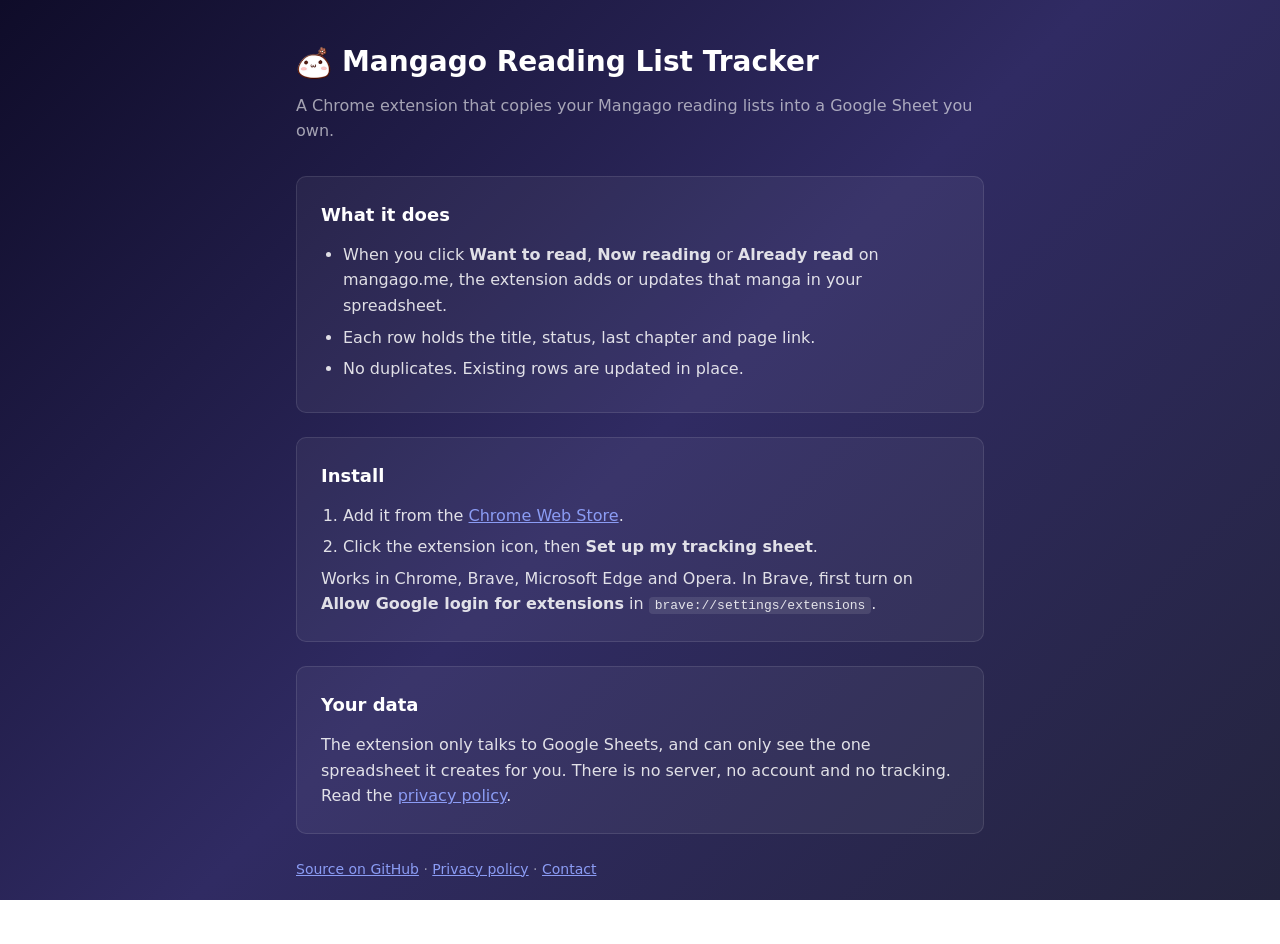
<file: docs/index.html>
<!DOCTYPE html>
<html lang="en">
<head>
  <meta charset="UTF-8">
  <meta name="viewport" content="width=device-width, initial-scale=1.0">
  <title>Mangago Reading List Tracker</title>
  <link rel="icon" href="logo.png">
  <link rel="stylesheet" href="style.css">
</head>
<body>
  <main>
    <h1><img class="logo" src="logo.png" alt="">Mangago Reading List Tracker</h1>
    <p class="lead">A Chrome extension that copies your Mangago reading lists into a Google Sheet you own.</p>

    <section>
      <h2>What it does</h2>
      <ul>
        <li>When you click <strong>Want to read</strong>, <strong>Now reading</strong> or <strong>Already read</strong> on mangago.me, the extension adds or updates that manga in your spreadsheet.</li>
        <li>Each row holds the title, status, last chapter and page link.</li>
        <li>No duplicates. Existing rows are updated in place.</li>
      </ul>
    </section>

    <section>
      <h2>Install</h2>
      <ol>
        <li>Add it from the <a href="https://chromewebstore.google.com/detail/hekjmppkcgbfenheehhhiibdajdpaigi">Chrome Web Store</a>.</li>
        <li>Click the extension icon, then <strong>Set up my tracking sheet</strong>.</li>
      </ol>
      <p>Works in Chrome, Brave, Microsoft Edge and Opera. In Brave, first turn on <strong>Allow Google login for extensions</strong> in <code>brave://settings/extensions</code>.</p>
    </section>

    <section>
      <h2>Your data</h2>
      <p>The extension only talks to Google Sheets, and can only see the one spreadsheet it creates for you. There is no server, no account and no tracking. Read the <a href="privacy.html">privacy policy</a>.</p>
    </section>

    <footer>
      <a href="https://github.com/Archonuid/mangago-tracker">Source on GitHub</a> ·
      <a href="privacy.html">Privacy policy</a> ·
      <a href="mailto:archonuidruid@gmail.com">Contact</a>
    </footer>
  </main>
</body>
</html>
</file>
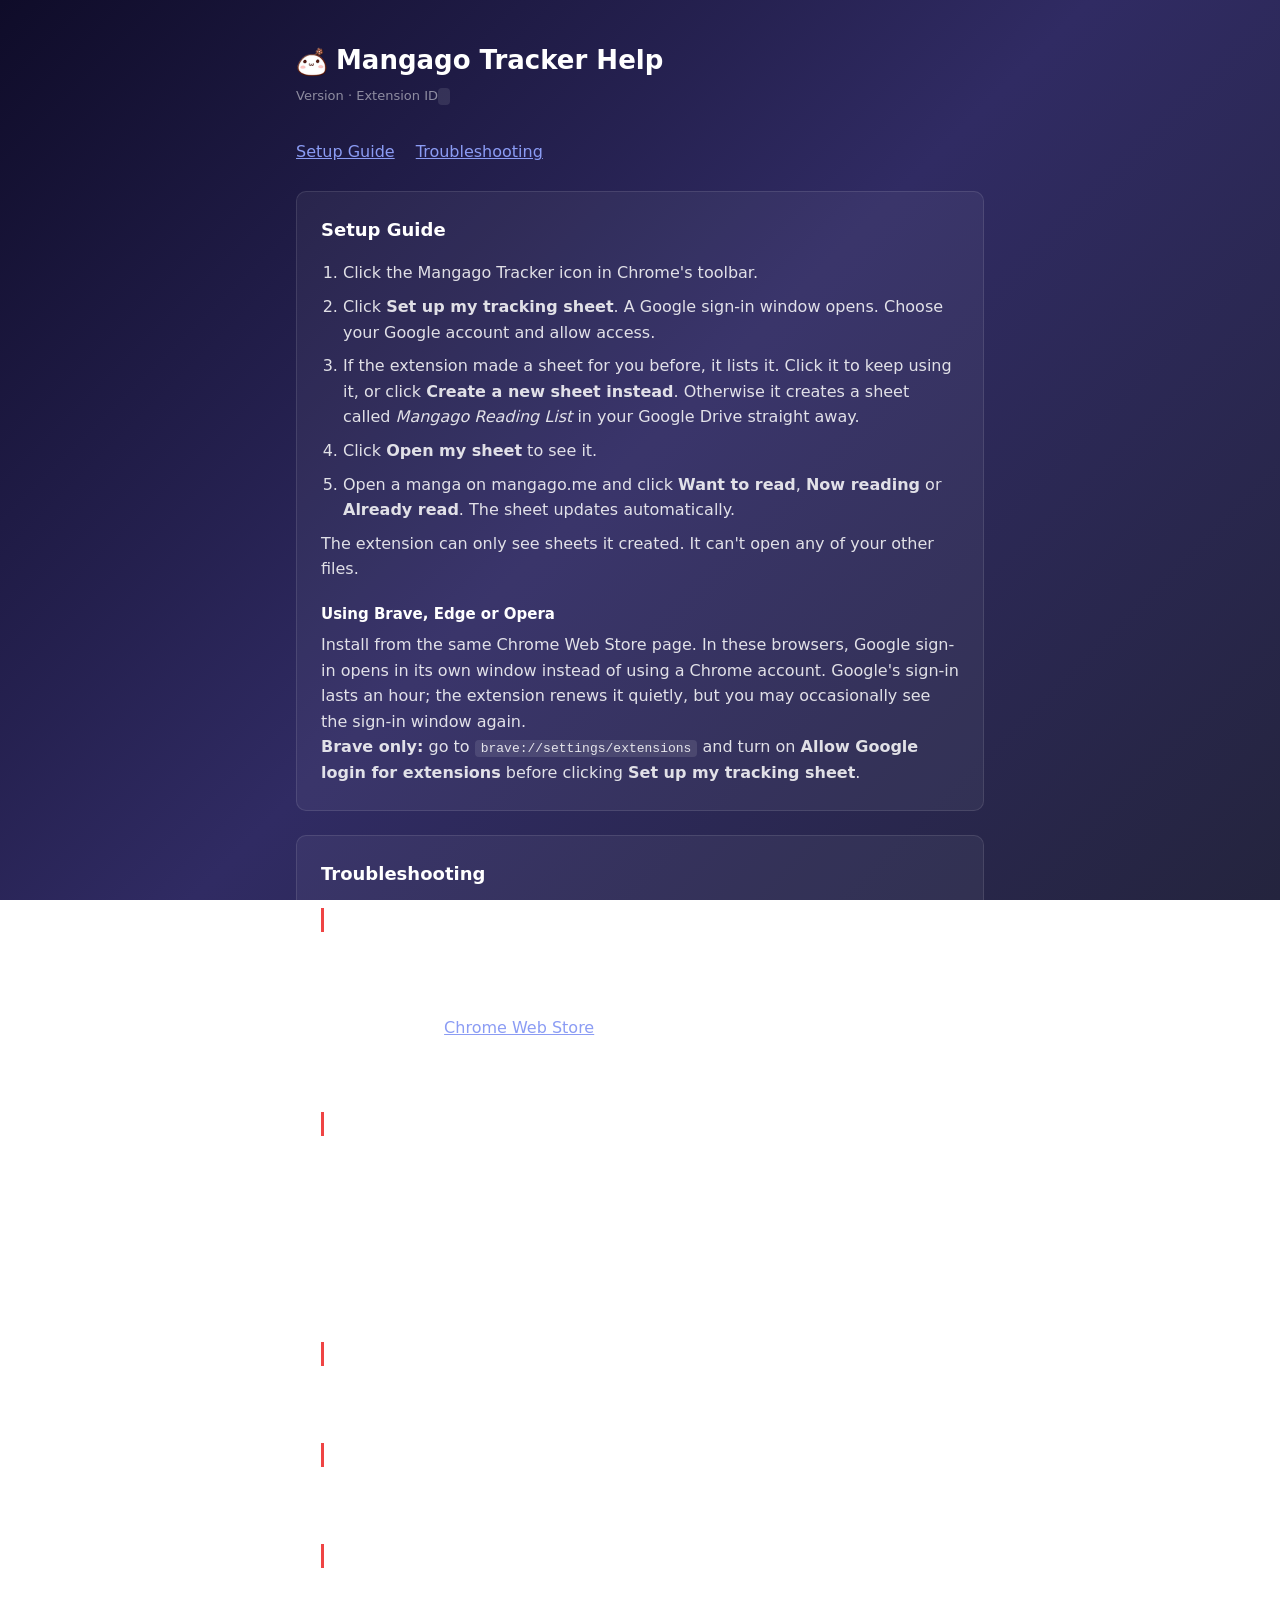
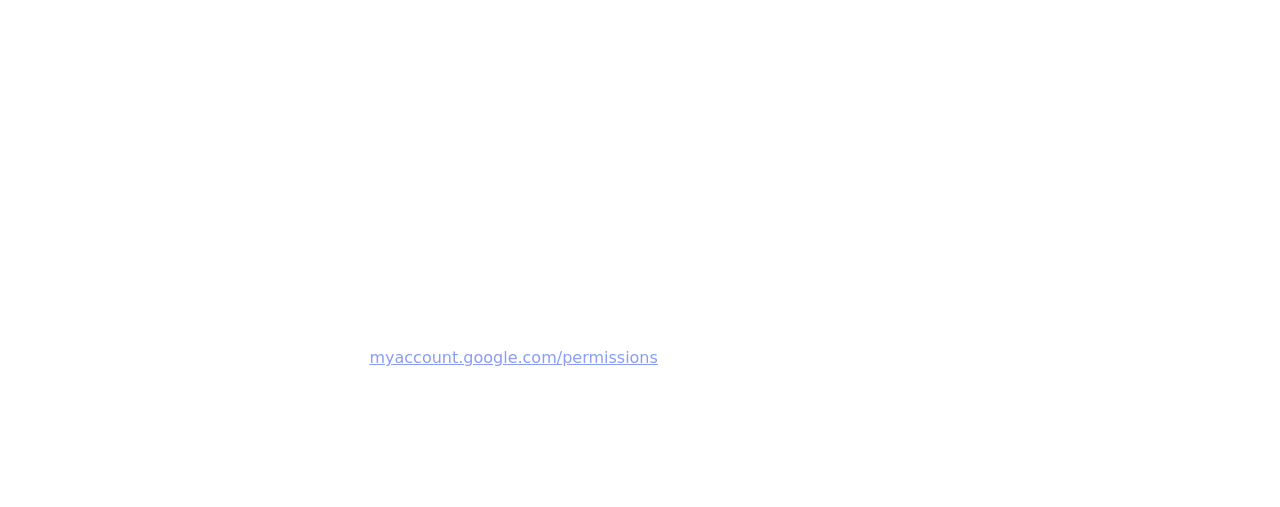
<file: help.html>
<!DOCTYPE html>
<html lang="en">
<head>
  <meta charset="UTF-8">
  <meta name="viewport" content="width=device-width, initial-scale=1.0">
  <title>Mangago Tracker Help</title>
  <style>
    * {
      margin: 0;
      padding: 0;
      box-sizing: border-box;
    }

    body {
      font-family: system-ui, -apple-system, 'Segoe UI', sans-serif;
      background: linear-gradient(135deg, #0f0c29, #302b63, #24243e);
      background-attachment: fixed;
      color: rgba(255, 255, 255, 0.85);
      line-height: 1.6;
      min-height: 100vh;
    }

    main {
      max-width: 720px;
      margin: 0 auto;
      padding: 40px 16px 64px;
    }

    h1 {
      font-size: 26px;
      margin-bottom: 4px;
      color: #fff;
    }

    .logo {
      width: 32px;
      height: 32px;
      vertical-align: middle;
      margin-right: 8px;
    }

    .meta {
      font-size: 13px;
      color: rgba(255, 255, 255, 0.5);
      margin-bottom: 32px;
    }

    nav a {
      margin-right: 16px;
    }

    section {
      background: rgba(255, 255, 255, 0.05);
      border: 1px solid rgba(255, 255, 255, 0.1);
      border-radius: 10px;
      padding: 24px;
      margin-bottom: 24px;
    }

    h2 {
      font-size: 18px;
      color: #fff;
      margin-bottom: 16px;
    }

    h3 {
      font-size: 15px;
      color: #fff;
      margin: 20px 0 6px;
    }

    ol, ul {
      padding-left: 22px;
    }

    li {
      margin-bottom: 8px;
    }

    code {
      font-family: ui-monospace, Consolas, monospace;
      font-size: 13px;
      background: rgba(255, 255, 255, 0.1);
      padding: 1px 6px;
      border-radius: 4px;
      word-break: break-all;
    }

    a {
      color: #8b9cf4;
    }

    .error {
      border-left: 3px solid #ef4444;
      padding-left: 12px;
    }
  </style>
</head>
<body>
  <main>
    <h1><img class="logo" src="icons/icon48.png" alt="">Mangago Tracker Help</h1>
    <div class="meta">
      Version <span id="version"></span> · Extension ID <code id="extensionId"></code>
    </div>
    <nav>
      <a href="#setup">Setup Guide</a>
      <a href="#troubleshooting">Troubleshooting</a>
    </nav>
    <br>

    <section id="setup">
      <h2>Setup Guide</h2>
      <ol>
        <li>Click the Mangago Tracker icon in Chrome's toolbar.</li>
        <li>Click <strong>Set up my tracking sheet</strong>. A Google sign-in window opens. Choose your Google account and allow access.</li>
        <li>If the extension made a sheet for you before, it lists it. Click it to keep using it, or click <strong>Create a new sheet instead</strong>. Otherwise it creates a sheet called <em>Mangago Reading List</em> in your Google Drive straight away.</li>
        <li>Click <strong>Open my sheet</strong> to see it.</li>
        <li>Open a manga on mangago.me and click <strong>Want to read</strong>, <strong>Now reading</strong> or <strong>Already read</strong>. The sheet updates automatically.</li>
      </ol>
      <p>The extension can only see sheets it created. It can't open any of your other files.</p>

      <h3>Using Brave, Edge or Opera</h3>
      <p>Install from the same Chrome Web Store page. In these browsers, Google sign-in opens in its own window instead of using a Chrome account. Google's sign-in lasts an hour; the extension renews it quietly, but you may occasionally see the sign-in window again.</p>
      <p><strong>Brave only:</strong> go to <code>brave://settings/extensions</code> and turn on <strong>Allow Google login for extensions</strong> before clicking <strong>Set up my tracking sheet</strong>.</p>
    </section>

    <section id="troubleshooting">
      <h2>Troubleshooting</h2>

      <h3 class="error">"OAuth2 request failed … bad client id"</h3>
      <p>Google didn't recognize this copy of the extension. This was fixed on Google's side in October 2026, so try again first.</p>
      <p>If it still happens, remove the extension in <code>chrome://extensions</code> and add it again from the <a href="https://chromewebstore.google.com/detail/hekjmppkcgbfenheehhhiibdajdpaigi" target="_blank" rel="noopener">Chrome Web Store</a>. The Extension ID at the top of this page should then be <code>hekjmppkcgbfenheehhhiibdajdpaigi</code>.</p>
      <p>Still stuck? Contact the developer and include the extension ID shown above.</p>

      <h3 class="error">"Can't open this sheet. The extension can only use sheets it created."</h3>
      <p>Since version 1.1, the extension only has access to sheets it made itself. A sheet you created by hand, or one you used with version 1.0, won't work and won't show up in the list. Click <strong>Set up my tracking sheet</strong> to make a new one. You can copy your old rows into it.</p>
      <p>If you see this for a sheet the extension did create, you're probably signed in with a different Google account. See <em>Signed in with the wrong Google account</em> below.</p>

      <h3 class="error">"Google sign-in didn't open" in Brave</h3>
      <p>Go to <code>brave://settings/extensions</code>, turn on <strong>Allow Google login for extensions</strong>, then try again.</p>

      <h3 class="error">"Access blocked" on the Google sign-in screen</h3>
      <p>Contact the developer and include the extension ID shown at the top of this page.</p>

      <h3 class="error">"Spreadsheet ID not configured"</h3>
      <p>Click <strong>Set up my tracking sheet</strong> in the popup first.</p>

      <h3>Reinstalled the extension, or using a new computer</h3>
      <p>If you're signed in to Chrome, your sheet is remembered automatically. If not, click <strong>Set up my tracking sheet</strong> and sign in with the same Google account. Your earlier sheet will be listed, and you can click it to keep using it.</p>

      <h3>Clicks on Mangago don't show up in the sheet</h3>
      <ul>
        <li>Create your sheet from the popup first, then click <strong>Test Connection</strong> to check it.</li>
        <li>Reload the Mangago tab after installing or updating the extension.</li>
        <li>Make sure the sheet still has a tab named <code>Sheet1</code>.</li>
      </ul>

      <h3>Signed in with the wrong Google account</h3>
      <p>Go to <a href="https://myaccount.google.com/permissions" target="_blank" rel="noopener">myaccount.google.com/permissions</a>, remove Mangago Reading List Tracker, then click <strong>Test Connection</strong> again and pick the right account.</p>
    </section>
  </main>

  <script src="help.js"></script>
</body>
</html>
</file>
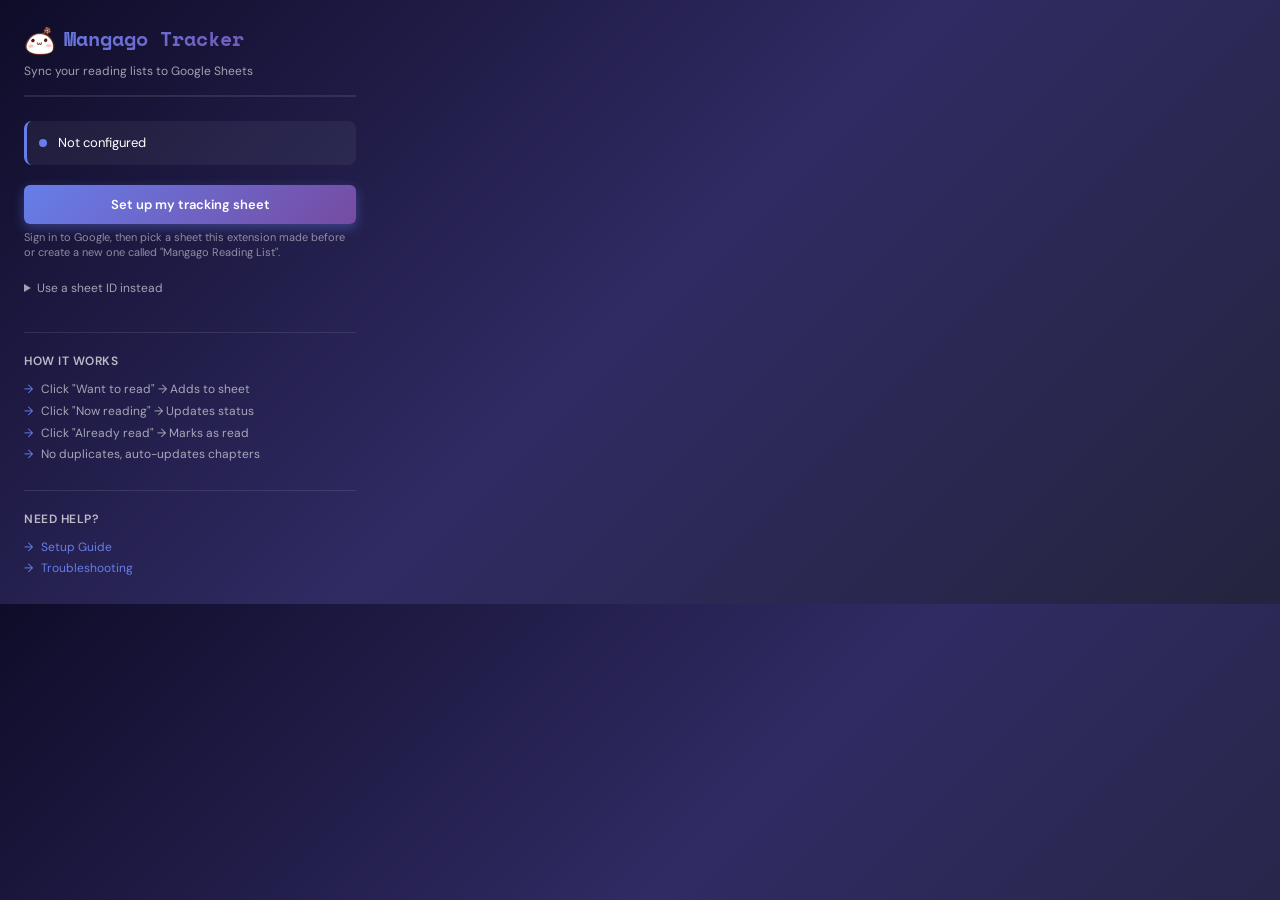
<file: popup.html>
<!DOCTYPE html>
<html lang="en">
<head>
  <meta charset="UTF-8">
  <meta name="viewport" content="width=device-width, initial-scale=1.0">
  <title>Mangago Tracker Settings</title>
  <style>
    @import url('https://fonts.googleapis.com/css2?family=Space+Mono:wght@400;700&family=DM+Sans:wght@400;500;700&display=swap');
    
    * {
      margin: 0;
      padding: 0;
      box-sizing: border-box;
    }

    body {
      width: 380px;
      font-family: 'DM Sans', sans-serif;
      background: linear-gradient(135deg, #0f0c29, #302b63, #24243e);
      color: #fff;
      padding: 0;
    }

    .container {
      padding: 24px;
    }

    .header {
      margin-bottom: 24px;
      padding-bottom: 16px;
      border-bottom: 2px solid rgba(255, 255, 255, 0.1);
    }

    h1 {
      font-family: 'Space Mono', monospace;
      font-size: 20px;
      font-weight: 700;
      margin-bottom: 6px;
      background: linear-gradient(135deg, #667eea 0%, #764ba2 100%);
      -webkit-background-clip: text;
      -webkit-text-fill-color: transparent;
      background-clip: text;
    }

    .logo {
      width: 32px;
      height: 32px;
      vertical-align: middle;
      margin-right: 8px;
    }

    .subtitle {
      font-size: 12px;
      color: rgba(255, 255, 255, 0.6);
      font-weight: 400;
    }

    .status {
      margin-bottom: 20px;
      padding: 12px;
      background: rgba(255, 255, 255, 0.05);
      border-radius: 8px;
      border-left: 3px solid #667eea;
      font-size: 13px;
      line-height: 1.5;
    }

    .status.connected {
      border-left-color: #10b981;
      background: rgba(16, 185, 129, 0.1);
    }

    .status.error {
      border-left-color: #ef4444;
      background: rgba(239, 68, 68, 0.1);
    }

    .status-icon {
      display: inline-block;
      width: 8px;
      height: 8px;
      border-radius: 50%;
      margin-right: 8px;
      background: #667eea;
    }

    .status.connected .status-icon {
      background: #10b981;
    }

    .status.error .status-icon {
      background: #ef4444;
    }

    .form-group {
      margin-bottom: 20px;
    }

    label {
      display: block;
      margin-bottom: 8px;
      font-size: 13px;
      font-weight: 500;
      color: rgba(255, 255, 255, 0.9);
    }

    input {
      width: 100%;
      padding: 10px 12px;
      background: rgba(255, 255, 255, 0.08);
      border: 1px solid rgba(255, 255, 255, 0.1);
      border-radius: 6px;
      color: #fff;
      font-size: 13px;
      font-family: 'Space Mono', monospace;
      transition: all 0.2s ease;
    }

    input:focus {
      outline: none;
      border-color: #667eea;
      background: rgba(255, 255, 255, 0.12);
      box-shadow: 0 0 0 3px rgba(102, 126, 234, 0.1);
    }

    input::placeholder {
      color: rgba(255, 255, 255, 0.4);
    }

    .hint {
      margin-top: 6px;
      font-size: 11px;
      color: rgba(255, 255, 255, 0.5);
      line-height: 1.4;
    }

    .buttons {
      display: flex;
      gap: 10px;
      margin-top: 20px;
    }

    button {
      flex: 1;
      padding: 11px 16px;
      border: none;
      border-radius: 6px;
      font-size: 13px;
      font-weight: 600;
      cursor: pointer;
      transition: all 0.2s ease;
      font-family: 'DM Sans', sans-serif;
    }

    .btn-primary {
      background: linear-gradient(135deg, #667eea 0%, #764ba2 100%);
      color: #fff;
      box-shadow: 0 4px 12px rgba(102, 126, 234, 0.4);
    }

    .btn-primary:hover {
      transform: translateY(-1px);
      box-shadow: 0 6px 16px rgba(102, 126, 234, 0.5);
    }

    .btn-primary:active {
      transform: translateY(0);
    }

    .btn-secondary {
      background: rgba(255, 255, 255, 0.1);
      color: #fff;
      border: 1px solid rgba(255, 255, 255, 0.2);
    }

    .btn-secondary:hover {
      background: rgba(255, 255, 255, 0.15);
    }

    .btn-block {
      display: block;
      width: 100%;
    }

    .btn-link {
      flex: 1;
      display: block;
      padding: 11px 16px;
      border-radius: 6px;
      font-size: 13px;
      font-weight: 600;
      text-align: center;
    }

    .btn-link:hover {
      color: #fff;
    }

    .sheet-list {
      list-style: none;
      margin-bottom: 12px;
    }

    .sheet-list li + li {
      margin-top: 8px;
    }

    .sheet-list button {
      width: 100%;
      text-align: left;
      background: rgba(255, 255, 255, 0.08);
      color: #fff;
      border: 1px solid rgba(255, 255, 255, 0.15);
    }

    .sheet-list button:hover {
      border-color: #667eea;
      background: rgba(102, 126, 234, 0.15);
    }

    .sheet-list small {
      display: block;
      margin-top: 2px;
      font-weight: 400;
      color: rgba(255, 255, 255, 0.5);
    }

    .advanced {
      margin-top: 20px;
      font-size: 12px;
      color: rgba(255, 255, 255, 0.6);
    }

    .advanced summary {
      cursor: pointer;
      margin-bottom: 12px;
    }

    .advanced[open] summary {
      margin-bottom: 16px;
    }

    [hidden] {
      display: none !important;
    }

    .info-section {
      margin-top: 24px;
      padding-top: 20px;
      border-top: 1px solid rgba(255, 255, 255, 0.1);
    }

    .info-section h3 {
      font-size: 12px;
      font-weight: 600;
      margin-bottom: 10px;
      color: rgba(255, 255, 255, 0.7);
      text-transform: uppercase;
      letter-spacing: 0.5px;
    }

    .info-section ul {
      list-style: none;
      font-size: 12px;
      color: rgba(255, 255, 255, 0.6);
      line-height: 1.8;
    }

    .info-section li::before {
      content: "→";
      margin-right: 8px;
      color: #667eea;
    }

    a {
      color: #667eea;
      text-decoration: none;
      transition: color 0.2s ease;
    }

    a:hover {
      color: #764ba2;
    }

    .loading {
      display: none;
      text-align: center;
      padding: 20px;
      color: rgba(255, 255, 255, 0.6);
    }

    .spinner {
      border: 2px solid rgba(255, 255, 255, 0.1);
      border-top: 2px solid #667eea;
      border-radius: 50%;
      width: 24px;
      height: 24px;
      animation: spin 0.8s linear infinite;
      margin: 0 auto 10px;
    }

    @keyframes spin {
      0% { transform: rotate(0deg); }
      100% { transform: rotate(360deg); }
    }
  </style>
</head>
<body>
  <div class="container">
    <div class="header">
      <h1><img class="logo" src="icons/icon48.png" alt="">Mangago Tracker</h1>
      <div class="subtitle">Sync your reading lists to Google Sheets</div>
    </div>

    <div id="status" class="status">
      <span class="status-icon"></span>
      <span id="statusText">Not configured</span>
    </div>

    <div id="noSheet">
      <button id="setupBtn" class="btn-primary btn-block">Set up my tracking sheet</button>
      <div class="hint">
        Sign in to Google, then pick a sheet this extension made before or create a new one called "Mangago Reading List".
      </div>
    </div>

    <div id="chooseSheet" hidden>
      <label>Found sheets this extension made before</label>
      <ul id="sheetList" class="sheet-list"></ul>
      <button id="createBtn" class="btn-secondary btn-block">Create a new sheet instead</button>
    </div>

    <div id="hasSheet" hidden>
      <div class="buttons">
        <a id="openSheetLink" class="btn-primary btn-link" href="#" target="_blank" rel="noopener">Open my sheet</a>
        <button id="testBtn" class="btn-secondary">Test Connection</button>
      </div>
    </div>

    <details class="advanced">
      <summary>Use a sheet ID instead</summary>
      <div class="form-group">
        <label for="spreadsheetId">Google Spreadsheet ID</label>
        <input
          type="text"
          id="spreadsheetId"
          placeholder="1AbC...XyZ"
        />
        <div class="hint">
          Only works for a sheet this extension created. Find the ID in the sheet's URL:<br>
          docs.google.com/spreadsheets/d/<strong>[YOUR_ID]</strong>/edit
        </div>
      </div>
      <button id="saveBtn" class="btn-secondary btn-block">Save Sheet ID</button>
    </details>

    <div class="loading" id="loading">
      <div class="spinner"></div>
      <div>Connecting...</div>
    </div>

    <div class="info-section">
      <h3>How it Works</h3>
      <ul>
        <li>Click "Want to read" → Adds to sheet</li>
        <li>Click "Now reading" → Updates status</li>
        <li>Click "Already read" → Marks as read</li>
        <li>No duplicates, auto-updates chapters</li>
      </ul>
    </div>

    <div class="info-section">
      <h3>Need Help?</h3>
      <ul>
        <li><a href="#" id="setupLink">Setup Guide</a></li>
        <li><a href="#" id="troubleshootLink">Troubleshooting</a></li>
      </ul>
    </div>
  </div>

  <script src="popup.js"></script>
</body>
</html>
</file>
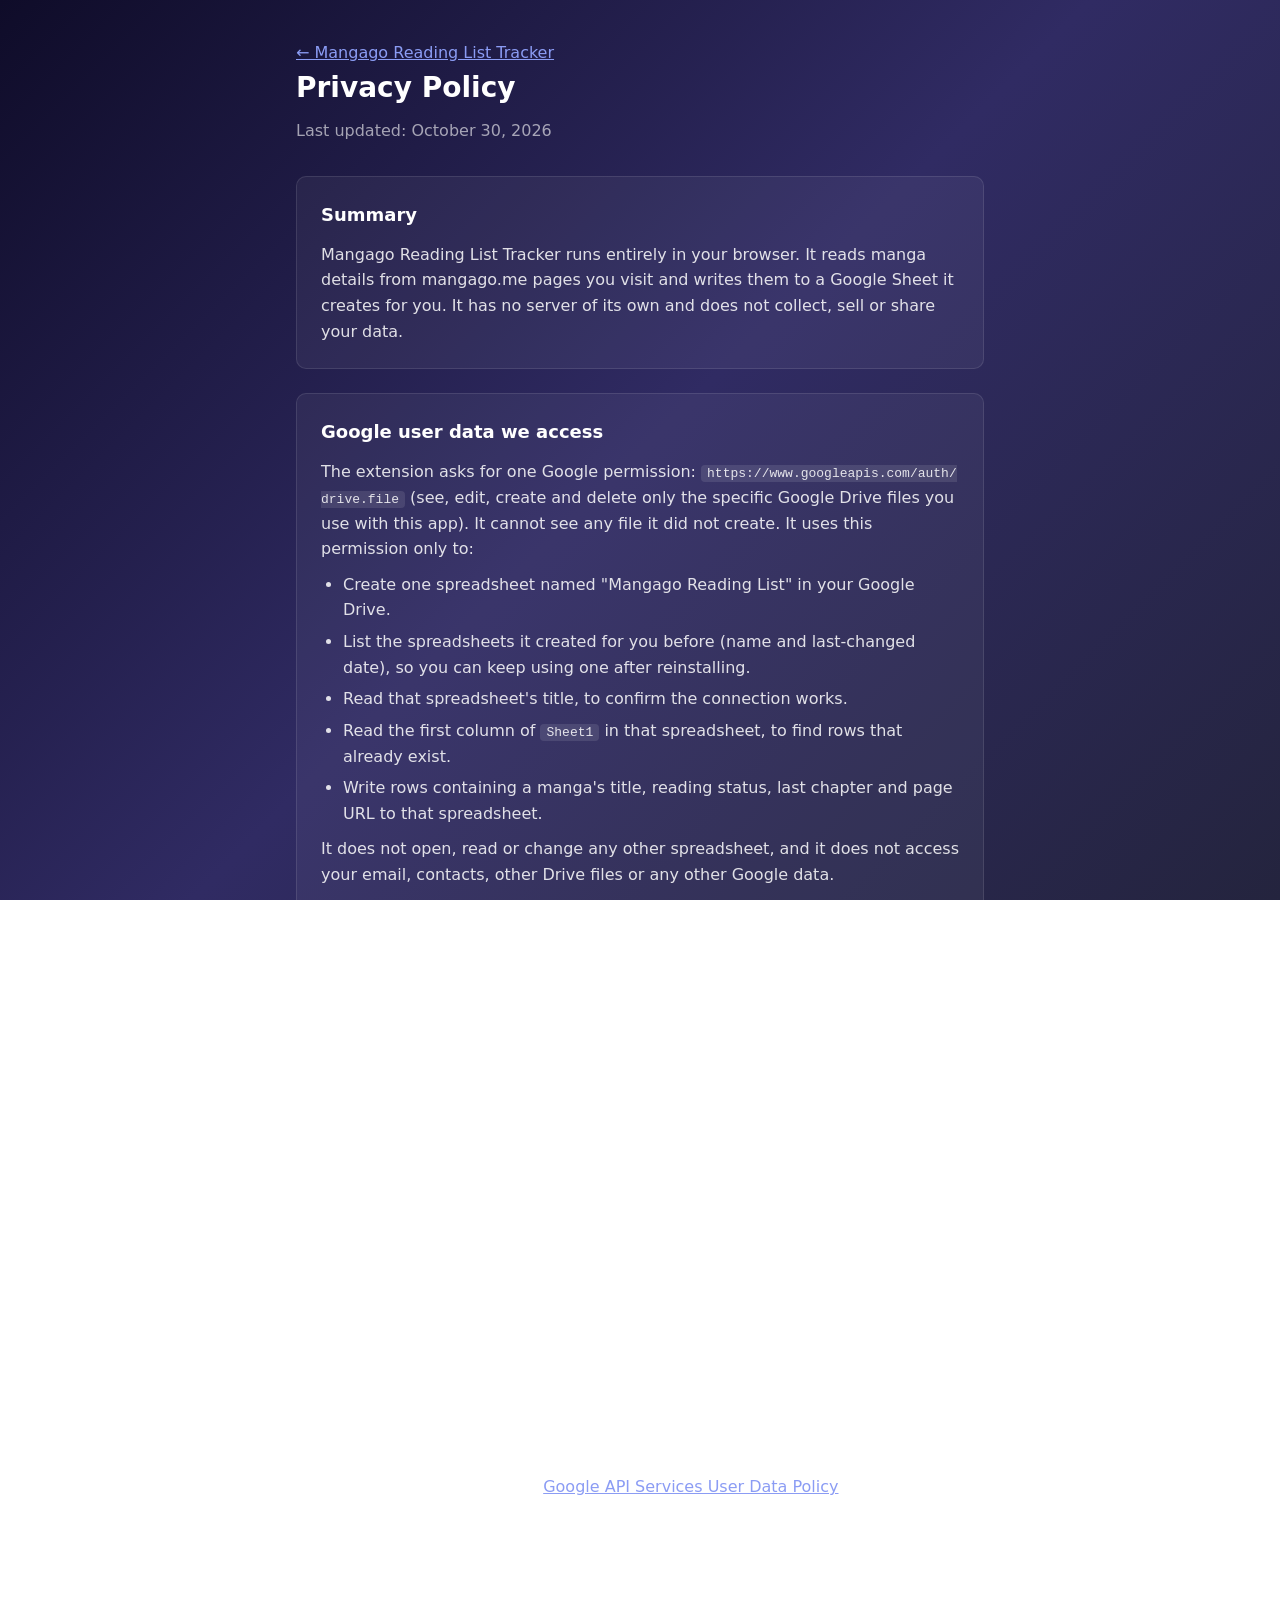
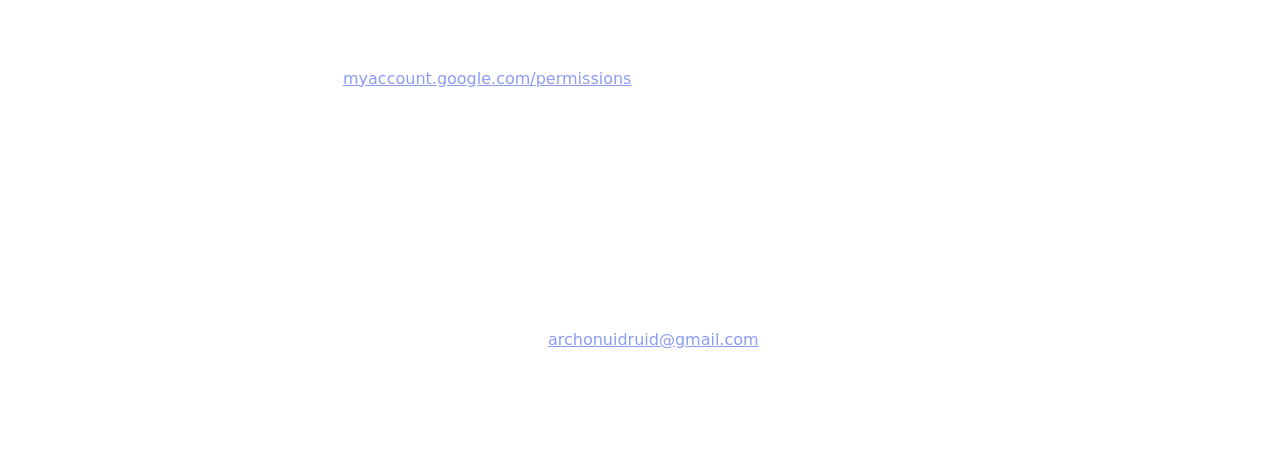
<file: docs/privacy.html>
<!DOCTYPE html>
<html lang="en">
<head>
  <meta charset="UTF-8">
  <meta name="viewport" content="width=device-width, initial-scale=1.0">
  <title>Privacy Policy – Mangago Reading List Tracker</title>
  <link rel="stylesheet" href="style.css">
</head>
<body>
  <main>
    <p><a href="index.html">← Mangago Reading List Tracker</a></p>
    <h1>Privacy Policy</h1>
    <p class="lead">Last updated: October 30, 2026</p>

    <section>
      <h2>Summary</h2>
      <p>Mangago Reading List Tracker runs entirely in your browser. It reads manga details from mangago.me pages you visit and writes them to a Google Sheet it creates for you. It has no server of its own and does not collect, sell or share your data.</p>
    </section>

    <section>
      <h2>Google user data we access</h2>
      <p>The extension asks for one Google permission: <code>https://www.googleapis.com/auth/drive.file</code> (see, edit, create and delete only the specific Google Drive files you use with this app). It cannot see any file it did not create. It uses this permission only to:</p>
      <ul>
        <li>Create one spreadsheet named "Mangago Reading List" in your Google Drive.</li>
        <li>List the spreadsheets it created for you before (name and last-changed date), so you can keep using one after reinstalling.</li>
        <li>Read that spreadsheet's title, to confirm the connection works.</li>
        <li>Read the first column of <code>Sheet1</code> in that spreadsheet, to find rows that already exist.</li>
        <li>Write rows containing a manga's title, reading status, last chapter and page URL to that spreadsheet.</li>
      </ul>
      <p>It does not open, read or change any other spreadsheet, and it does not access your email, contacts, other Drive files or any other Google data.</p>
    </section>

    <section>
      <h2>Data stored on your device</h2>
      <ul>
        <li>The ID of the spreadsheet the extension created, saved with Chrome's built-in extension storage so it syncs between your own Chrome browsers.</li>
        <li>A Google access token. In Chrome it is managed by Chrome itself. In other browsers it is kept in the browser's temporary extension storage for up to an hour and cleared when the browser closes.</li>
      </ul>
    </section>

    <section>
      <h2>Sharing</h2>
      <p>Data goes directly from your browser to Google's Sheets API. The developer never receives it. Nothing is sent to any other party, and the extension contains no analytics, ads or tracking.</p>
    </section>

    <section>
      <h2>Limited Use</h2>
      <p>Mangago Reading List Tracker's use and transfer of information received from Google APIs adheres to the <a href="https://developers.google.com/terms/api-services-user-data-policy">Google API Services User Data Policy</a>, including the Limited Use requirements.</p>
    </section>

    <section>
      <h2>Removing access and data</h2>
      <ul>
        <li>Revoke the extension's Google access at <a href="https://myaccount.google.com/permissions">myaccount.google.com/permissions</a>.</li>
        <li>Uninstall the extension from <code>chrome://extensions</code> to delete its stored settings.</li>
        <li>Rows already written to your spreadsheet stay there until you delete them, because the sheet belongs to you.</li>
      </ul>
    </section>

    <section>
      <h2>Contact</h2>
      <p>Questions about this policy: <a href="mailto:archonuidruid@gmail.com">archonuidruid@gmail.com</a></p>
    </section>
  </main>
</body>
</html>
</file>
<file: docs/style.css>
* {
  margin: 0;
  padding: 0;
  box-sizing: border-box;
}

body {
  font-family: system-ui, -apple-system, 'Segoe UI', sans-serif;
  background: linear-gradient(135deg, #0f0c29, #302b63, #24243e);
  background-attachment: fixed;
  color: rgba(255, 255, 255, 0.85);
  line-height: 1.6;
  min-height: 100vh;
}

main {
  max-width: 720px;
  margin: 0 auto;
  padding: 40px 16px 64px;
}

h1 {
  font-size: 28px;
  color: #fff;
  margin-bottom: 8px;
}

h2 {
  font-size: 18px;
  color: #fff;
  margin-bottom: 12px;
}

.lead {
  color: rgba(255, 255, 255, 0.6);
  margin-bottom: 32px;
}

section {
  background: rgba(255, 255, 255, 0.05);
  border: 1px solid rgba(255, 255, 255, 0.1);
  border-radius: 10px;
  padding: 24px;
  margin-bottom: 24px;
}

p + p, p + ul, ul + p {
  margin-top: 10px;
}

ol, ul {
  padding-left: 22px;
}

li {
  margin-bottom: 6px;
}

code {
  font-family: ui-monospace, Consolas, monospace;
  font-size: 13px;
  background: rgba(255, 255, 255, 0.1);
  padding: 1px 6px;
  border-radius: 4px;
  word-break: break-all;
}

a {
  color: #8b9cf4;
}

footer {
  font-size: 14px;
  color: rgba(255, 255, 255, 0.5);
}

.logo {
  width: 36px;
  height: 36px;
  vertical-align: middle;
  margin-right: 10px;
}
</file>
